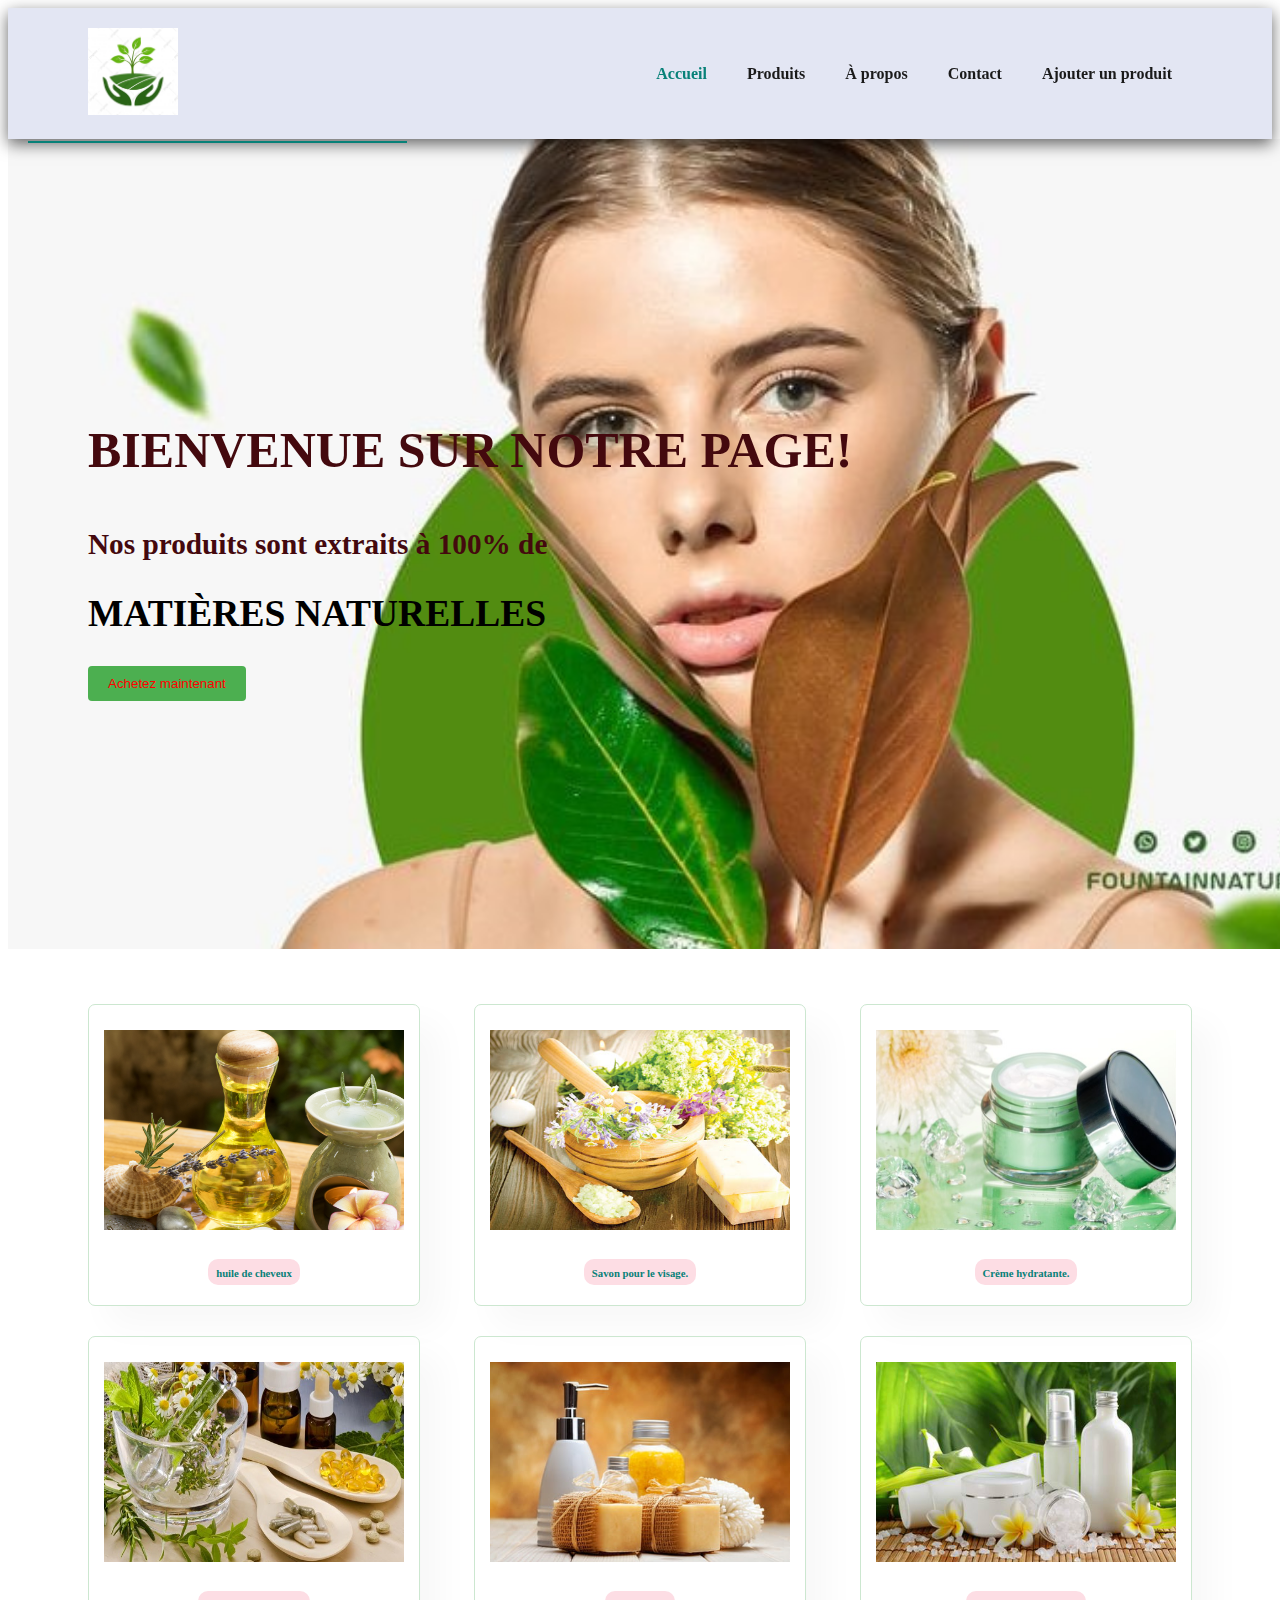
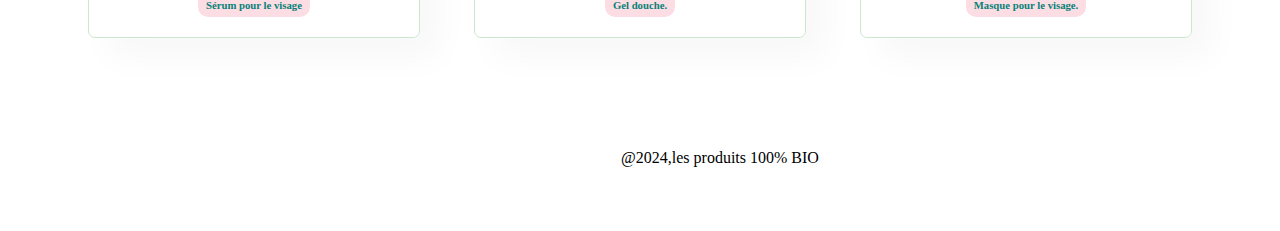
<file: index.html>
<!DOCTYPE html>
<html lang="fr">
<head>
    <meta charset="UTF-8">
    <meta name="viewport" content="width=device-width, initial-scale=1.0">
    <title></title>
    <link rel="stylesheet" href="style.css"> 
</head>
<body>
    <section id ="header">
        <a href="#"><img src="logo.jpg" class ="logo" alt=""width="90px"></a>
    <dev>
        <ul id ="navbar">
            <li><a class="active" href="Accueil.html">Accueil</a></li>
            <li><a href="Produits.html">Produits</a></li>
            <li><a href="a-props.html">À propos</a></li>
            <li><a href="contact.html">Contact</a></li>
            <li><a href="ajouter-produit.html">Ajouter un produit</a></li>
            
        </ul>
    </dev>
    </section>
    <section id="hero">
        <strong>
        <h1>BIENVENUE SUR NOTRE PAGE!</h1>
        <h3>Nos produits sont extraits à 100% de</h3>
        <h2>MATIÈRES NATURELLES</h2>
    </strong>
        <button>Achetez maintenant</button>
    </section>
    <section id="feature" class="section-p1">
        
        <div class="fe-box">
            <img src="pr1.png" alt="" width="300px" height="200px">
            <h6>huile de cheveux</h6>
        </div>
        <div class="fe-box">
            <img src="pr2.png" alt=""  width="300px" height="200px">
            <h6>Savon pour le visage.</h6>
        </div>
        <div class="fe-box">
            <img src="pr3.png" alt=""  width="300px" height="200px">
            <h6>Crème hydratante.</h6>
        </div>
        <div class="fe-box">
            <img src="pr4.png" alt=""  width="300px" height="200px">
            <h6>Sérum pour le visage</h6>
        </div>
        <div class="fe-box">
            <img src="pr5.png" alt=""  width="300px" height="200px">
            <h6>Gel douche.</h6>
        </div>
        <div class="fe-box">
            <img src="pr6.png" alt=""  width="300px" height="200px">
            <h6>Masque pour le visage.</h6>
        </div>
    </section>
    <footer class="section-p1">
        <div class="copyright">
            <p> @2024,les produits 100% BIO</p>
        </div>
    </footer>
    
</body>
</html>
</file>
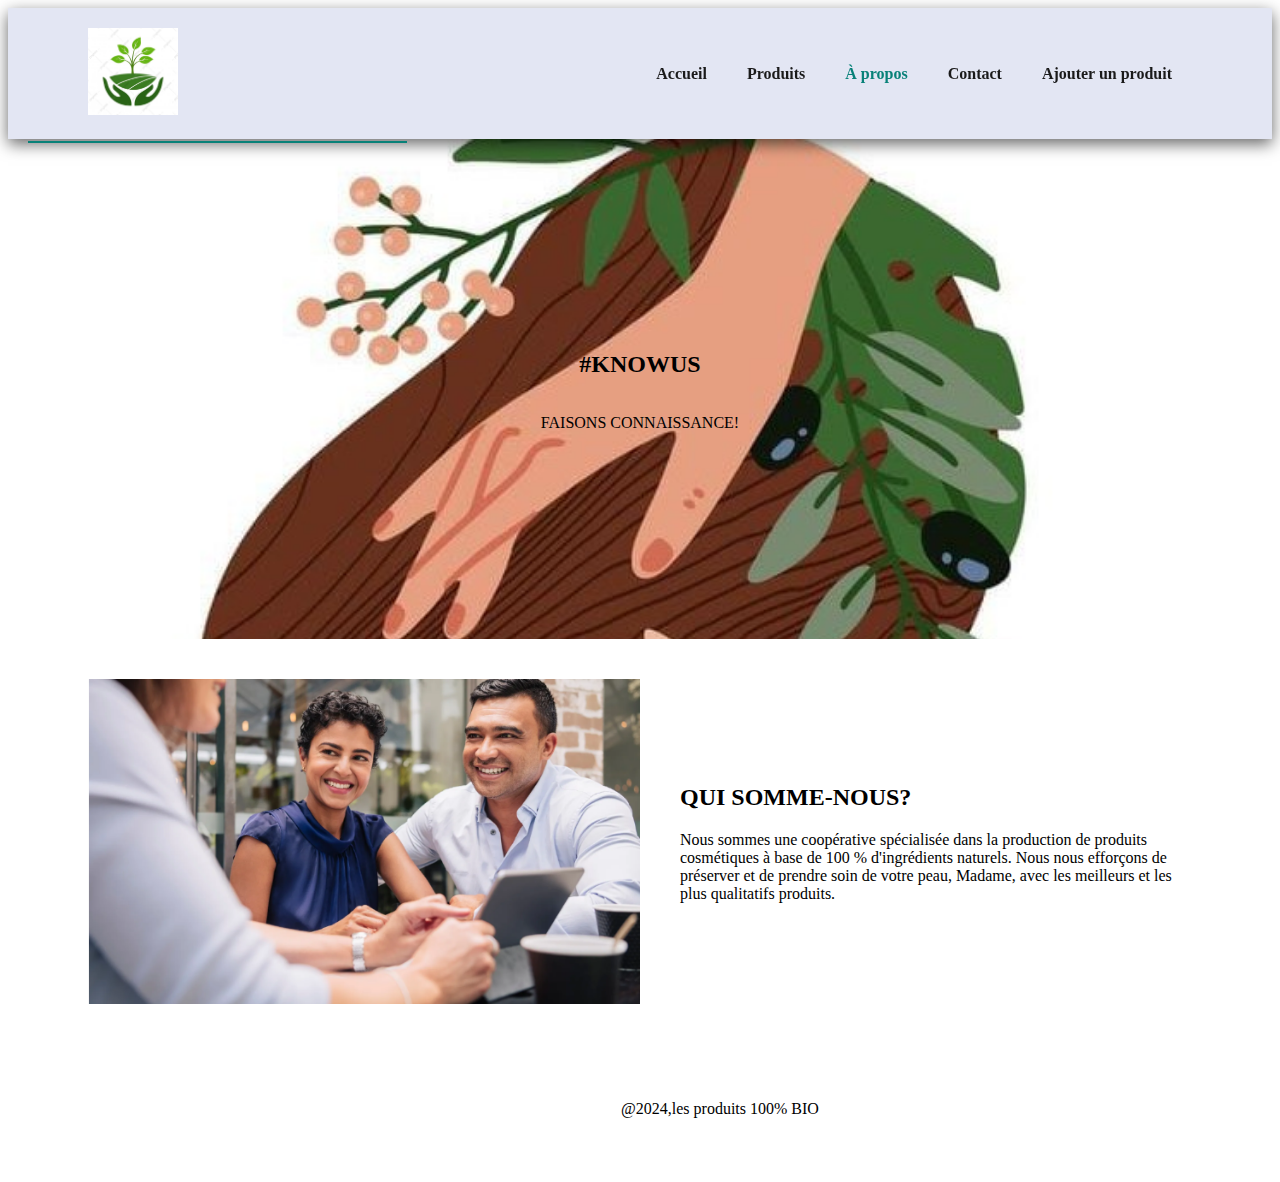
<file: a-props.html>
<!DOCTYPE html>
<html lang="fr">
<head>
    <meta charset="UTF-8">
    <meta name="viewport" content="width=device-width, initial-scale=1.0">
    <title></title>
    <link rel="stylesheet" href="style.css"> 
</head>
<body>
    <section id ="header">
        <a href="#"><img src="logo.jpg" class ="logo" alt=""width="90px"></a>
    <dev>
        <ul id ="navbar">
            <li><a  href="index.html">Accueil</a></li>
            <li><a href="produits.html">Produits</a></li>
            <li><a class="active">À propos</a></li>
            <li><a href="contact.html">Contact</a></li>
            <li><a href="Ajouter-produit.html">Ajouter un produit</a></li>
            
        </ul>
    </dev>
    </section>
    <section id="propos-header" class="a-props-header">
        <h2>#KNOWUS</h2>
        <p>FAISONS CONNAISSANCE!</p>   
    </section>
    <section id="a-props-head" class="section-p1">
        <img src="a-props.png" alt="">
        <div>
            <h2>QUI SOMME-NOUS?</h2>
            <p>Nous sommes une coopérative spécialisée dans la production de produits cosmétiques à base de 100 % d'ingrédients naturels. Nous nous efforçons de préserver et de prendre soin de votre peau, Madame, avec les meilleurs et les plus qualitatifs produits.</p>
        </div>
    </section>
    
    <footer class="section-p1">
        <div class="copyright">
            <p> @2024,les produits 100% BIO</p>
        </div>
    </footer>
    
</body>
</html>
</file>
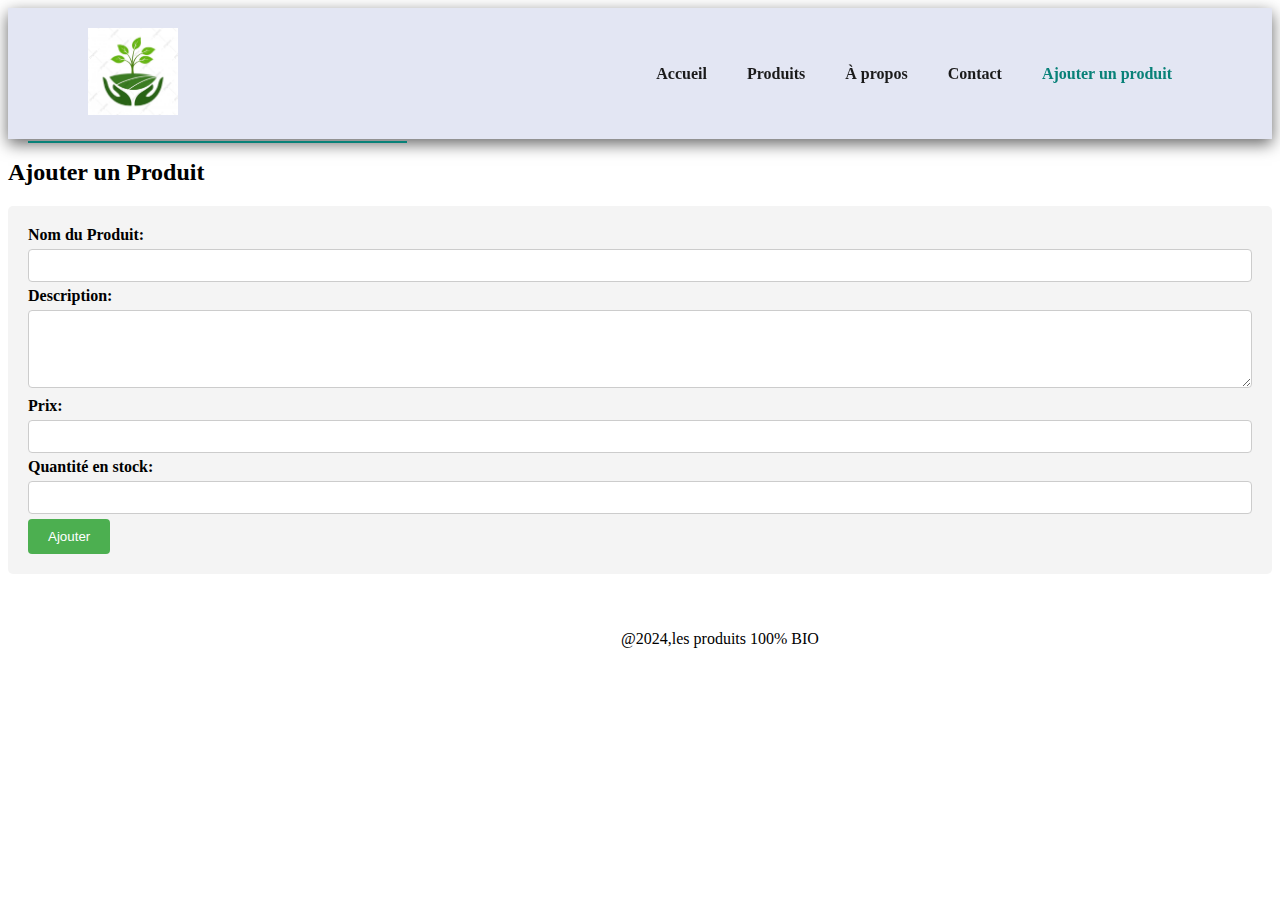
<file: Ajouter-produit.html>
<!DOCTYPE html>
<html lang="fr">
<head>
    <meta charset="UTF-8">
    <meta name="viewport" content="width=device-width, initial-scale=1.0">
    <title></title>
    <link rel="stylesheet" href="style.css"> 
</head>
<body>
    <section id ="header">
        <a href="#"><img src="logo.jpg" class ="logo" alt=""width="90px"></a>
    <dev>
        <ul id ="navbar">
            <li><a   href="index.html">Accueil</a></li>
            <li><a href="produits.html">Produits</a></li>
            <li><a href="a-props.html">À propos</a></li>
            <li><a href="contact.html">Contact</a></li>
            <li><a class="active">Ajouter un produit</a></li>
            
        </ul>
    </dev>
    </section>
    <section id="formulaire-ajout-produit">
        <h2>Ajouter un Produit</h2>
        <form action="#" method="POST">
            <label for="nom-produit">Nom du Produit:</label>
            <input type="text" id="nom-produit" name="nom-produit" required><br>

            <label for="description-produit">Description:</label><br>
            <textarea id="description-produit" name="description-produit" rows="4" cols="50"></textarea><br>

            <label for="prix-produit">Prix:</label>
            <input type="number" id="prix-produit" name="prix-produit" min="0" step="0.01" required><br>

            <label for="quantite-produit">Quantité en stock:</label>
            <input type="number" id="quantite-produit" name="quantite-produit" min="0" required><br>

            <button type="submit">Ajouter</button>
        </form>
    </section>
    <footer class="section-p1">
        <div class="copyright">
            <p> @2024,les produits 100% BIO</p>
        </div>
    </footer>
    <script src="script.js"></script>
</body>
</html>
</file>
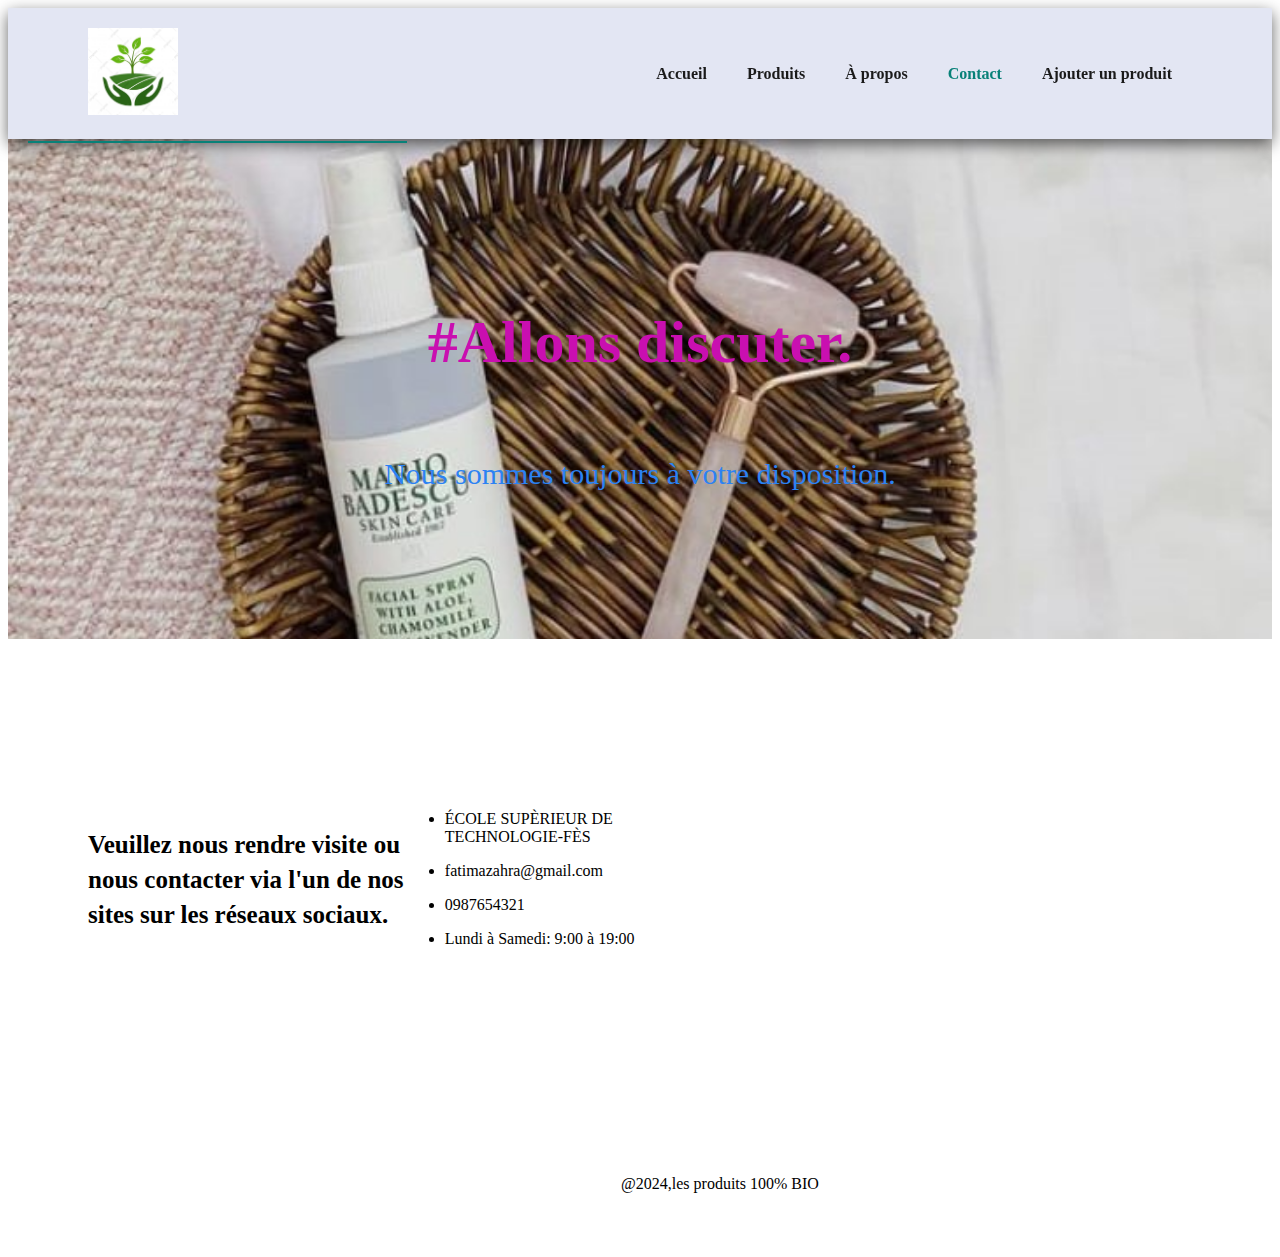
<file: contact.html>
<!DOCTYPE html>
<html lang="fr">
<head>
    <meta charset="UTF-8">
    <meta name="viewport" content="width=device-width, initial-scale=1.0">
    <title></title>
    <link rel="stylesheet" href="style.css"> 
</head>
<body>
    <section id ="header">
        <a href="#"><img src="logo.jpg" class ="logo" alt=""width="90px"></a>
    <dev>
        <ul id ="navbar">
            <li><a   href="index.html">Accueil</a></li>
            <li><a href="produits.html">Produits</a></li>
            <li><a href="a-props.html">À propos</a></li>
            <li><a class="active">Contact</a></li>
            <li><a href="Ajouter-produit.html">Ajouter un produit</a></li>
            
        </ul>
    </dev>
    </section>
    <section id="contact-header" class="contacts-header">
        <h2>#Allons discuter.</h2>
        <p>Nous sommes toujours à votre disposition.</p>   
    </section>
    <section id="contact-details" class="section-p1">
      <div class="details">
         <h2>Veuillez nous rendre visite ou nous contacter via l'un de nos sites sur les réseaux sociaux.</h2>
      </div>
      <div>
        <li>
            <i class="fal fa-map"></i>
            <p>ÉCOLE SUPÈRIEUR DE TECHNOLOGIE-FÈS</p>
        </li>
        <li>
            <i class="fal fa-envelope"></i>
            <p>fatimazahra@gmail.com</p>
        </li>
        <li>
            <i class="fal fa-phone-alt"></i>
            <p>0987654321</p>
        </li>
        <li>
            <i class="fal fa-clock"></i>
            <p>Lundi à Samedi: 9:00 à 19:00</p>
        </li>
      </div>
      <div class="map"><iframe src="https://www.google.com/maps/embed?pb=!1m18!1m12!1m3!1d13231.47858417501!2d-5.0078552499999995!3d33.99588185!2m3!1f0!2f0!3f0!3m2!1i1024!2i768!4f13.1!3m3!1m2!1s0xd9f8bbea38bd1cb%3A0x36c2d3aadd24868d!2sEcole%20Sup%C3%A9rieure%20de%20Technologie!5e0!3m2!1sfr!2sma!4v1716243833371!5m2!1sfr!2sma" width="600" height="450" style="border:0;" allowfullscreen="" loading="lazy" referrerpolicy="no-referrer-when-downgrade"></iframe></div>
    </section>
    
    <footer class="section-p1">
        <div class="copyright">
            <p> @2024,les produits 100% BIO</p>
        </div>
    </footer>
    
</body>
</html>
</file>
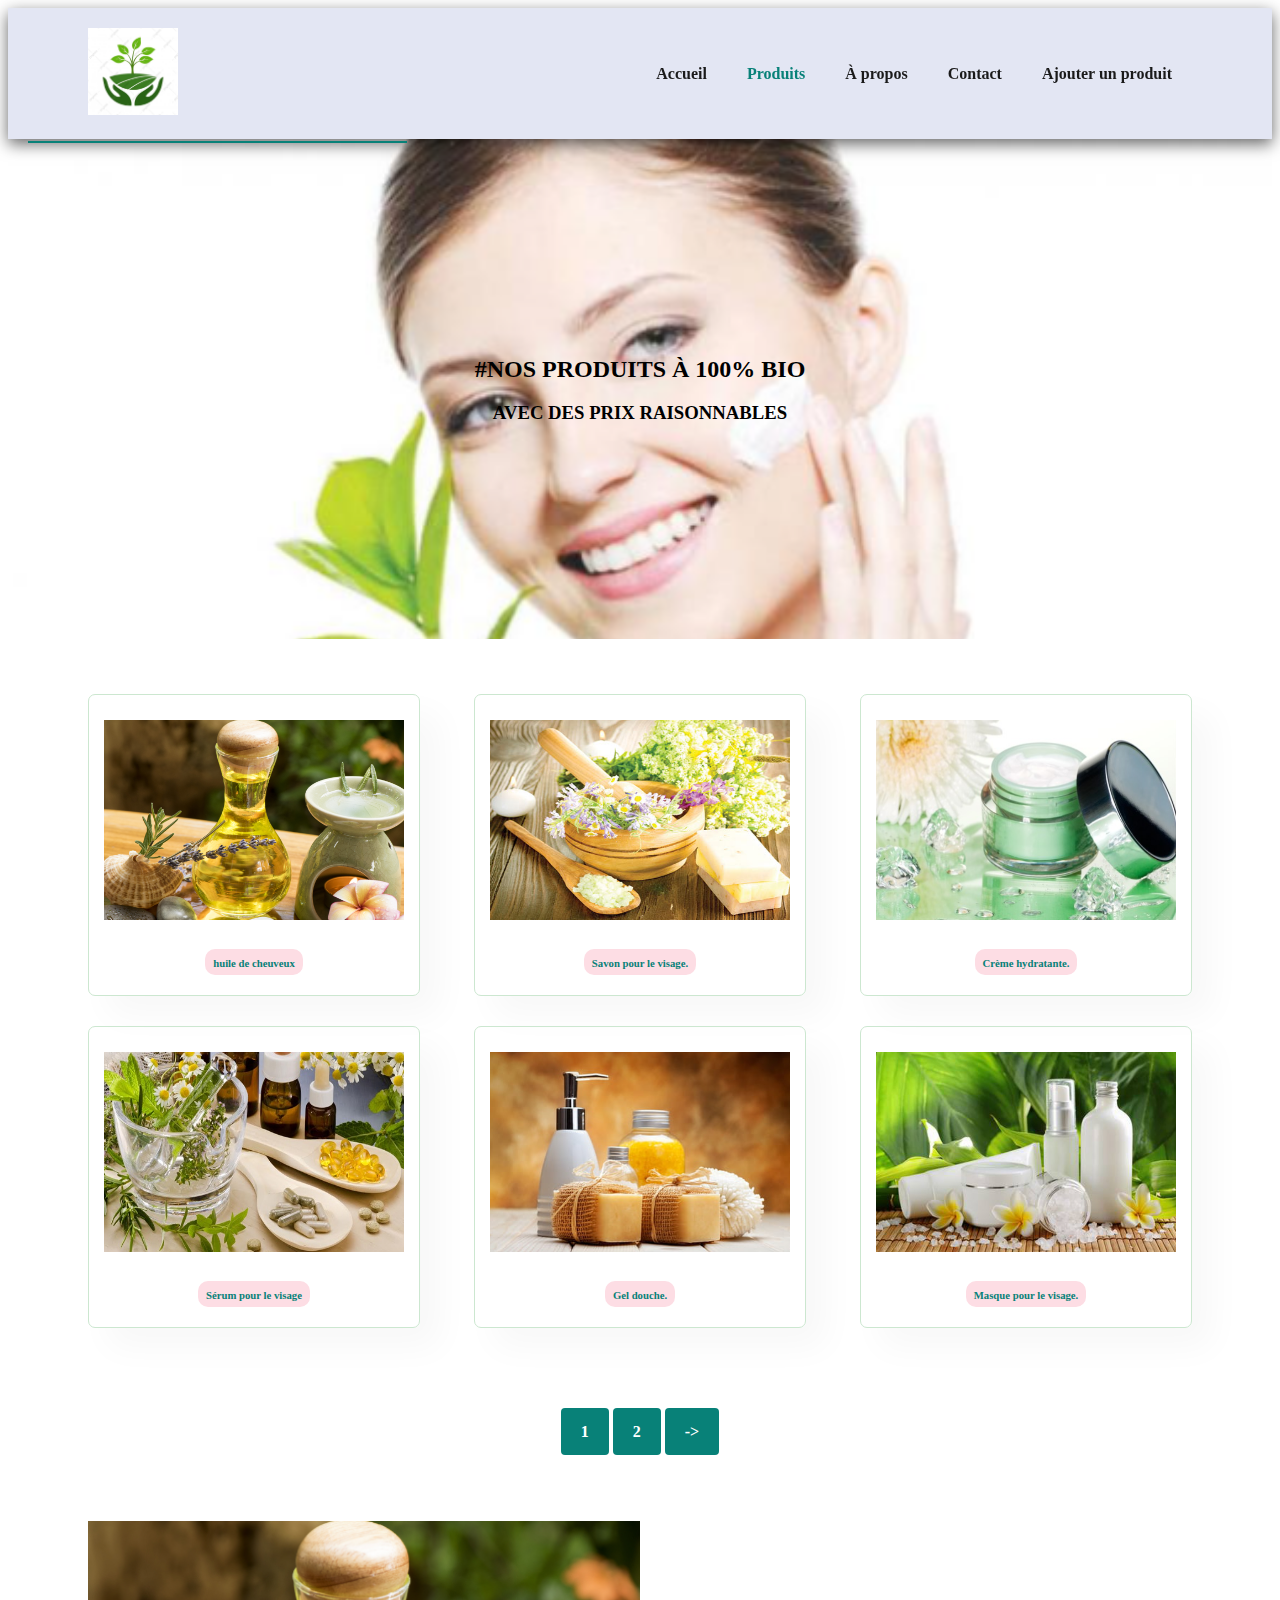
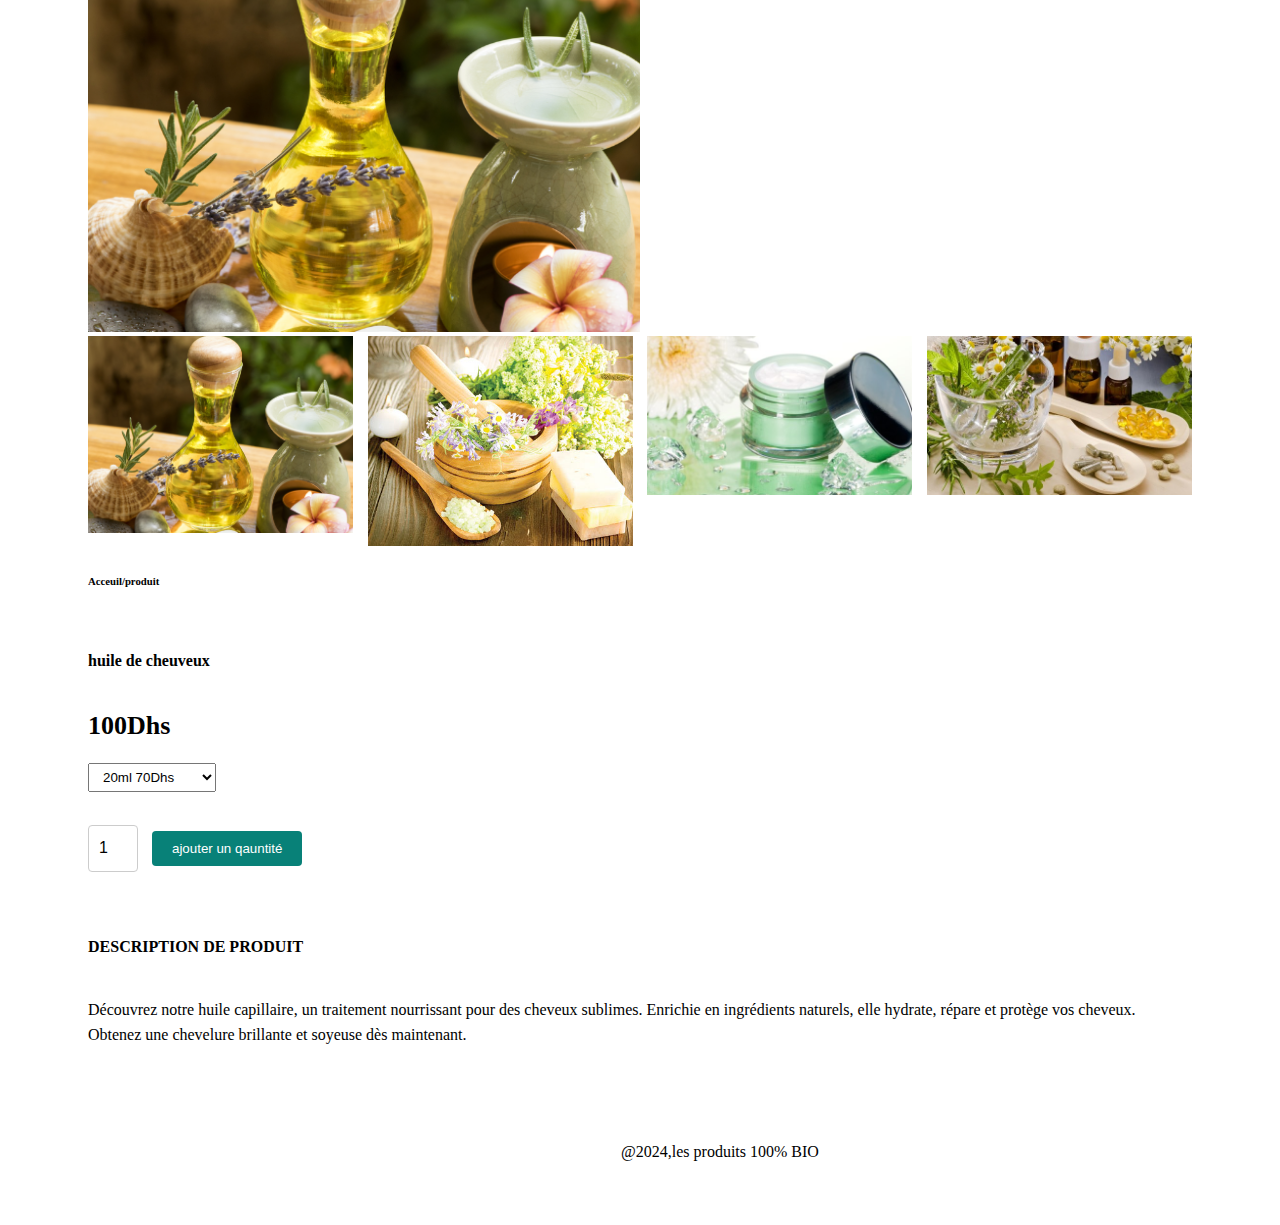
<file: produits.html>
<!DOCTYPE html>
<html lang="fr">
<head>
    <meta charset="UTF-8">
    <meta name="viewport" content="width=device-width, initial-scale=1.0">
    <title></title>
    <link rel="stylesheet" href="style.css"> 
</head>
<body>
    <section id ="header">
        <a href="#"><img src="logo.jpg" class ="logo" alt=""width="90px"></a>
    <dev>
        <ul id ="navbar">
            <li><a href="index.html">Accueil</a></li>
            <li><a class="active">Produits</a></li>
            <li><a href="a-props.html">À propos</a></li>
            <li><a href="contact.html">Contact</a></li>
            <li><a href="ajouter-produit.html">Ajouter un produit</a></li>
            
        </ul>
    </dev>
    </section>
    <section id="page-header">
        <strong>
        <h2>#NOS PRODUITS À 100% BIO</h2>
        <h3>AVEC DES PRIX RAISONNABLES</h3>
    </strong>
    </section>
   
    <section id="feature" class="section-p1">
        
        <div class="fe-box">
            <img src="pr1.png" alt="" width="300px" height="200px">
            <h6>huile de cheuveux</h6>
        </div>
        <div class="fe-box">
            <img src="pr2.png" alt=""  width="300px" height="200px">
            <h6>Savon pour le visage.</h6>
        </div>
        <div class="fe-box">
            <img src="pr3.png" alt=""  width="300px" height="200px">
            <h6>Crème hydratante.</h6>
            <p></p>
        </div>
        <div class="fe-box">
            <img src="pr4.png" alt=""  width="300px" height="200px">
            <h6>Sérum pour le visage</h6>
        </div>
        <div class="fe-box">
            <img src="pr5.png" alt=""  width="300px" height="200px">
            <h6>Gel douche.</h6>
        </div>
        <div class="fe-box">
            <img src="pr6.png" alt=""  width="300px" height="200px">
            <h6>Masque pour le visage.</h6>
        </div>
    </section>
    <section id="pagination" class="section-p1">
        <a href="#">1</a>
        <a href="#">2</a>
        <a href="#"><i class="fal fa-long-arrow-alt-right"></i>-></a>
        
    </section>
    <section id="prodetails" class="section-p1">
        <div claas="single-pro-image">
          <img src="pr1.png" width="50%" id="MainImg"alt="">
          <div class="small-img-group">
              <div class="small-img-col">
                  <img src="pr1.png" width="100%"  class="small-img" alt="">
              </div>
              <div class="small-img-col">
                  <img src="pr2.png" width="100%"  class="small-img" alt="">
              </div>
              <div class="small-img-col">
                  <img src="pr3.png" width="100%" class="small-img" alt="">
              </div>
              <div class="small-img-col">
                  <img src="pr4.png" width="100%" class="small-img" alt="">
              </div>
  
  
          </div>
        </div>  
      <div class="single-pro-details">
          <h6>Acceuil/produit</h6>
          <h4>huile de cheuveux</h4>
          <h2>100Dhs</h2>
          <select>
              <option>20ml  70Dhs</option>
              <option>100ml  100Dhs</option>
              <option>500ml  150Dhs</option>
          </select>
          <br>
          <input type="number" value="1">
          <button class="normal"> ajouter un qauntité</button>
          <h4>DESCRIPTION DE PRODUIT</h4>
          <span>Découvrez notre huile capillaire, un traitement nourrissant pour des cheveux sublimes. Enrichie en ingrédients naturels, elle hydrate, répare et protège vos cheveux. Obtenez une chevelure brillante et soyeuse dès maintenant.</span>
      </div>
      </section>
    <footer class="section-p1">
        <div class="copyright">
            <p> @2024,les produits 100% BIO</p>
        </div>
    </footer>
    
</body>
</html>
</file>
<file: style.css>
.section-p1{
    padding:40px 80px;
}


#header{
    display :flex;
    align-items: center;
    justify-content: space-between;
    padding: 20px 80px;
    background: #E3E6F3;
    box-shadow: 0 5px 15px rgba(0,0, 0, 0.6);
    z-index:999;
    position: sticky;
    top:0;
    left: 0;

}
#navbar{
    display: flex;
    align-items: center;
    justify-content: center;
}
#navbar li{
    list-style: none;
    padding: 0 20px;
}
#navbar li a{
    text-decoration: none;
    font-size: 16px;
    font-weight: 600;
    color: #1a1a1a ;
    transition: 0.3s ease;
}
#navbar li a :hover,
#navbar li a.active{
    color: #088178;
}
#navbar li a.active::after,
#navbar li a :hover::after{
     content:"" ;
     width: 30%;
     height:2px;
     background: #088178;
     position: absolute;
     bottom: -4px;
     left: 20px;
}
#hero{
    background-image: url(cover2.jpg);
    height:90vh;
    width:100%;
    background-size: cover;
    background-position: top 25% right 0;
    padding: 0 80px;
    display: flex;
    flex-direction: column;
    align-items: flex-start;
    justify-content: center;
    font-size: 25px;
    color: rgb(68, 9, 14);
}
#hero h1 {
    padding-bottom: 15px;

}
#hero h2{
    color:#000;
}
#hero button{
    color:red;
}
#feature{
    display: flex;
    align-items: center;
    justify-content: space-between;
    flex-wrap: wrap;
}
#feature .fe-box{
    width: 300px;
    height: 250px;
    text-align:center ;
    padding:25px 15px ;
    box-shadow: 20px 20px 34px rgba(0,0, 0, 0.03);
    border: 1px solid #cce7d0;
    border-radius: 7px;
    margin: 15px 0;

}
#feature .fe-box::hover{
    box-shadow: 20px 20px 54px rgba(70,62, 221, 0.1);
}
#feature .fe-box h6{
    display: inline-block;
    padding: 9px 8px 6px 8px;
    line-height: 1;
    border-radius: 10px;
    color: #088178;
    background-color: #fddde4;
}
footer.section-p1{
     width: 100%;
     text-align: center;
}
#page-header{
    background-image: url(page.png );
    width:100%;
    height: 500px;
    background-size: cover;
    display: flex;
    justify-content: center;
    text-align: center;
    flex-direction: column;
}
@media(max-width:799px){
    #navbar{
        display: flex;
        flex-direction: column;
        align-items: flex-start;
        justify-content: flex-start;
        position: fixed;
        top: 0;
        right: 0px;
        height: 100vh;
        width: 300px;
        background-color: #E3E6F3;
        box-shadow: 0 40px 60px rgba(0,0, 0, 0.1);
        padding: 80px 0 0 10px;

    }

}
#pagination{
    text-align: center;
}
#pagination a {
    text-decoration: none;
    background-color: #088178;
    padding: 15px 20px;
    border-radius: 4px;
    color: #fff;
    font-weight: 600;
}
#pagination a i {
    font-size: 16px;
    font-weight: 600;
}
#prodetails .single-pro-image{
    width: 20px;
    margin-right: 30px;

}
.small-img-group{
    display: flex;
    justify-content: space-between;
}
.small-img-col{
    flex-basis: 24%;
    cursor: pointer;
}
#prodetails .signle-pro-details{
    width: 50%;
    padding-top: 30px;
}
#prodetails .single-pro-details h4{
    padding: 40px 0 20px 0;
}
#prodetails .single-pro-details h2{
    font-size: 26px;
}
#prodetails .single-pro-details select{
    display: block;
    padding: 5px 10px;
    margin-bottom: 10px;
}
#prodetails .single-pro-details input{
    width: 50px;
    height: 47px;
    padding-left: 10px;
    font-size: 16px;
    margin-right: 10px;
}
#prodetails .single-pro-details input :focus{
    outline: none;
}
#prodetails .single-pro-details button{
    background: #088178;
    color: #fff;
}
#prodetails .single-pro-details span{
    line-height: 25px;
}
#propos-header{
    background-image: url(cover1.jpg );
    width:100%;
    height: 500px;
    background-size: cover;
    display: flex;
    justify-content: center;
    text-align: center;
    flex-direction: column;
}
#a-props-head{
    display: flex;
    align-items: center;

}
#a-props-head img{
    width: 50%;
    height: auto;
}
#a-props-head div{
    padding-left: 40px;
}
#contact-header{
    background-image: url(cover3.jpg );
    width:100%;
    height: 500px;
    background-size: cover;
    display: flex;
    justify-content: center;
    text-align: center;
    flex-direction: column;
}
#contact-header h2{
     color: rgb(201, 15, 176);
     font-size: 60px;
}
#contact-header p{
    font-size: 30px;
    color: rgb(43, 130, 243);
}
#contact-details{
    display: flex;
    align-items: center;
    justify-content: space-between;
}
#contact-details .details{
    width: 40%;
}
#contact-details .details h2{
    font-size: 25px;
    line-height: 35px;
    padding: 20px 0;
}
#contact-details .details li{
    list-style: none;
    display: flex;
    padding: 10px 0;
}
#contact-details .details li i{
    font-size: 14px;
    padding-right: 22px;
}
#contact-details .details li p{
    margin: 0;
    font-size: 14px;
}
#contact-details .map{
    width: 55%;
    height: 400px;
}
#contact-details .map iframe{
    width: 100%;
    height: 100%;
}
form {
    background-color: #f4f4f4;
    padding: 20px;
    border-radius: 5px;
}

label {
    font-weight: bold;
}

input[type="text"],
input[type="number"],
textarea {
    width: 100%;
    padding: 8px;
    margin: 5px 0;
    box-sizing: border-box;
    border: 1px solid #ccc;
    border-radius: 4px;
}

button {
    background-color: #4CAF50;
    color: white;
    padding: 10px 20px;
    border: none;
    border-radius: 4px;
    cursor: pointer;
}

button:hover {
    background-color: #45a049;
}
</file>
